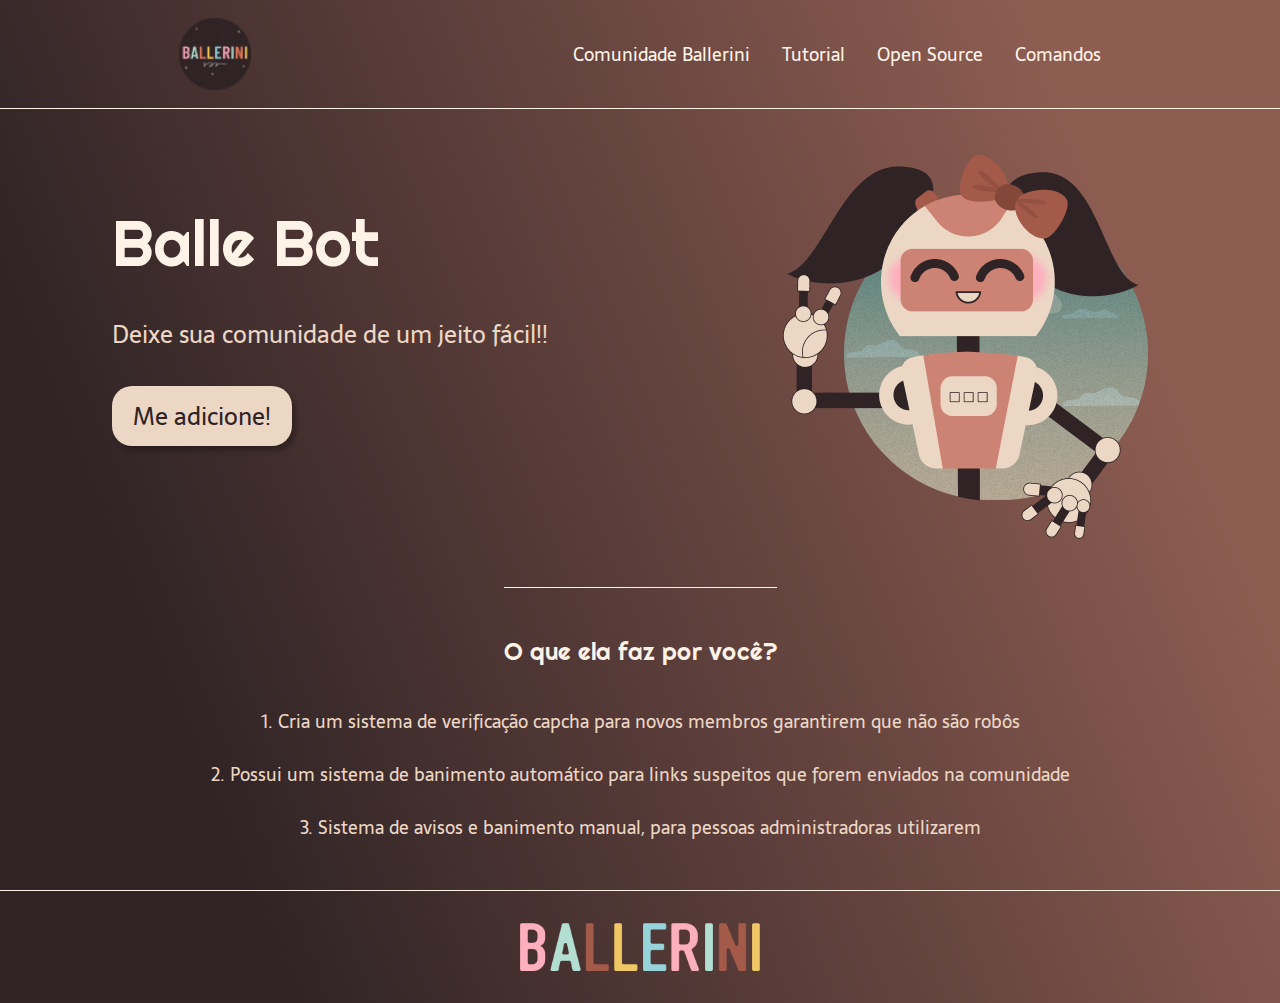
<file: index.html>
<!DOCTYPE html>
<html lang="pt-BR">

<head>
    <meta charset="UTF-8">
    <meta name="viewport" content="width=device-width, initial-scale=1.0">
    <!-- Descrição da página -->
    <meta name="description" content="Um bot que irá moderar e deixar a sua comunidade segura de um jeito fácil">
    <!-- Importando Css -->
    <link rel="stylesheet" href="src/css/reset.css">
    <link rel="stylesheet" href="src/css/fonts.css">
    <link rel="stylesheet" href="src/css/style.css">

    <title>Balle Bot - Modere a sua comunidade do Discord</title>
</head>

<body>
    <header class="cabecalho">    
        <img class="cabecalho-imagem" src="src/img/Logo.png" alt="Logo da comunidade Ballerini">
        <nav class="cabecalho-menu">
            <a href="https://discord.gg/wagxzStdcR" target="_blank" class="cabecalho-menu-item">Comunidade Ballerini</a>
            <a href="#" class="cabecalho-menu-item">Tutorial</a>
            <a href="#" class="cabecalho-menu-item">Open Source</a>
            <a href="#" class="cabecalho-menu-item">Comandos</a>
        </nav>
    </header>

    <main class="conteudo">
        <section class="conteudo-principal">
            <div class="conteudo-principal-escrito">
                <h1 class="conteudo-principal-escrito-titulo">Balle Bot</h1>
                <h2 class="conteudo-principal-escrito-subtitulo">Deixe sua comunidade de um jeito fácil!!</h2>
                <button class="conteudo-principal-escrito-botao">Me adicione!</button>
            </div>
            <img class="conteudo-principal-imagem" src="src/img/BalleBot.png" alt="Imagem Robo Balle Bot">
        </section>

        <section class="conteudo-secundario">
            <h3 class="conteudo-secundario-titulo">O que ela faz por você?</h3>
            <p class="conteudo-secundario-paragrafo">1. Cria um <strong>sistema de verificação capcha</strong> para novos membros garantirem que não são robôs</p>
            <p class="conteudo-secundario-paragrafo">2. Possui um <strong>sistema de banimento automático</strong> para links suspeitos que forem enviados na comunidade</p>
            <p class="conteudo-secundario-paragrafo">3. <strong>Sistema de avisos e banimento manual</strong>, para pessoas administradoras utilizarem</p>
        </section>
    </main>

    <footer class="rodape">
        <img class="rodape-imagem" src="src/img/BALLERINI.png" alt="Nome Ballerini">
    </footer>
</body>

</html>
</file>
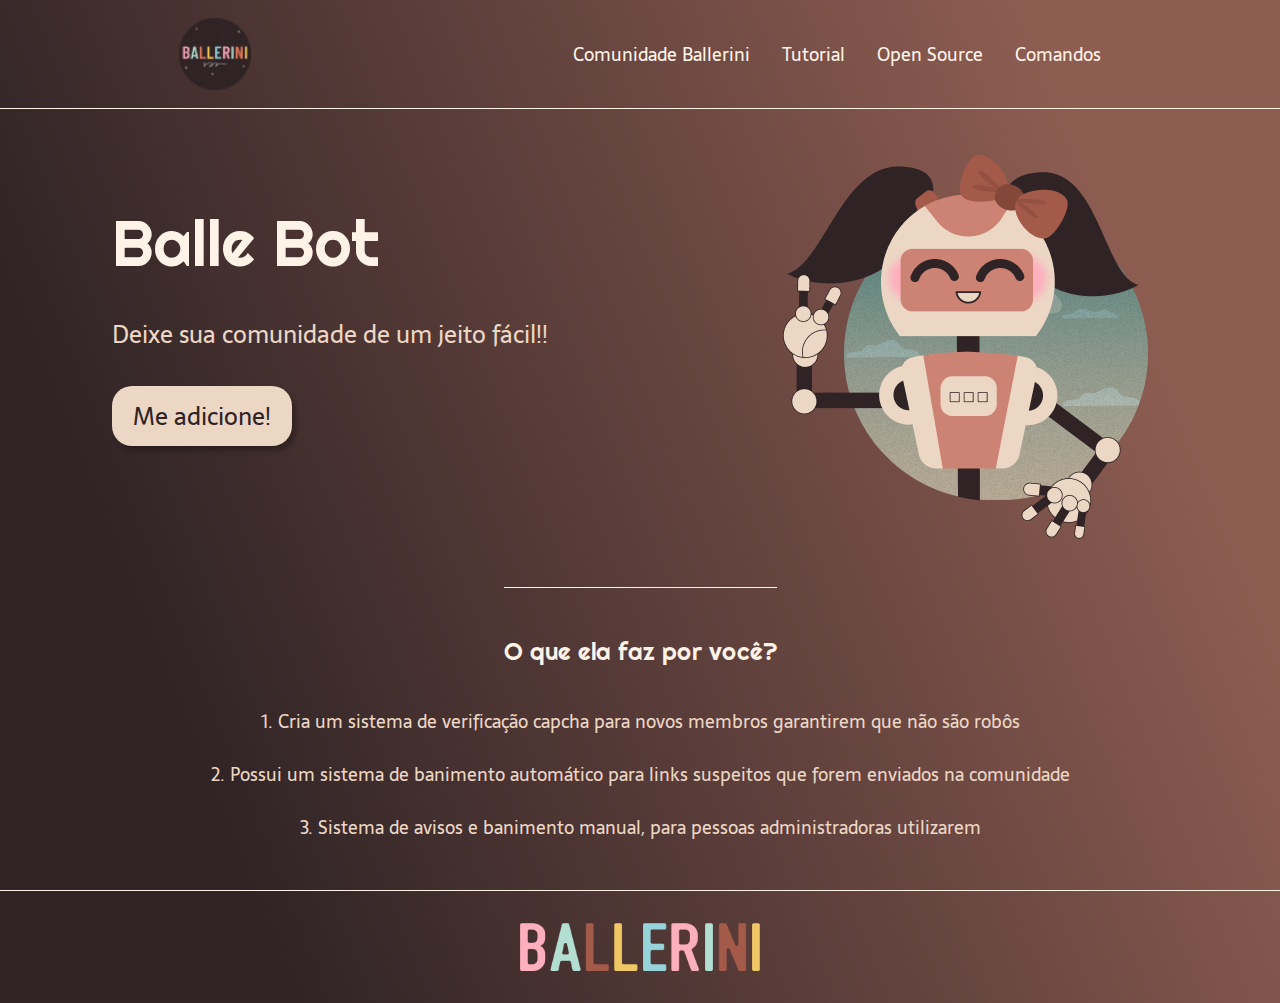
<file: src/index.html>
<!DOCTYPE html>
<html lang="pt-BR">

<head>
    <meta charset="UTF-8">
    <meta name="viewport" content="width=device-width, initial-scale=1.0">
    <!-- Descrição da página -->
    <meta name="description" content="Um bot que irá moderar e deixar a sua comunidade segura de um jeito fácil">
    <!-- Importando Css -->
    <link rel="stylesheet" href="css/reset.css">
    <link rel="stylesheet" href="css/fonts.css">
    <link rel="stylesheet" href="css/style.css">

    <title>Balle Bot - Modere a sua comunidade do Discord</title>
</head>

<body>
    <header class="cabecalho">    
        <img class="cabecalho-imagem" src="/src/img/Logo.png" alt="Logo da comunidade Ballerini">
        <nav class="cabecalho-menu">
            <a href="https://discord.gg/wagxzStdcR" target="_blank" class="cabecalho-menu-item">Comunidade Ballerini</a>
            <a href="#" class="cabecalho-menu-item">Tutorial</a>
            <a href="#" class="cabecalho-menu-item">Open Source</a>
            <a href="#" class="cabecalho-menu-item">Comandos</a>
        </nav>
    </header>

    <main class="conteudo">
        <section class="conteudo-principal">
            <div class="conteudo-principal-escrito">
                <h1 class="conteudo-principal-escrito-titulo">Balle Bot</h1>
                <h2 class="conteudo-principal-escrito-subtitulo">Deixe sua comunidade de um jeito fácil!!</h2>
                <button class="conteudo-principal-escrito-botao">Me adicione!</button>
            </div>
            <img class="conteudo-principal-imagem" src="/src/img/BalleBot.png" alt="Imagem Robo Balle Bot">
        </section>

        <section class="conteudo-secundario">
            <h3 class="conteudo-secundario-titulo">O que ela faz por você?</h3>
            <p class="conteudo-secundario-paragrafo">1. Cria um <strong>sistema de verificação capcha</strong> para novos membros garantirem que não são robôs</p>
            <p class="conteudo-secundario-paragrafo">2. Possui um <strong>sistema de banimento automático</strong> para links suspeitos que forem enviados na comunidade</p>
            <p class="conteudo-secundario-paragrafo">3. <strong>Sistema de avisos e banimento manual</strong>, para pessoas administradoras utilizarem</p>
        </section>
    </main>

    <footer class="rodape">
        <img class="rodape-imagem" src="/src/img/BALLERINI.png" alt="Nome Ballerini">
    </footer>
</body>

</html>
</file>
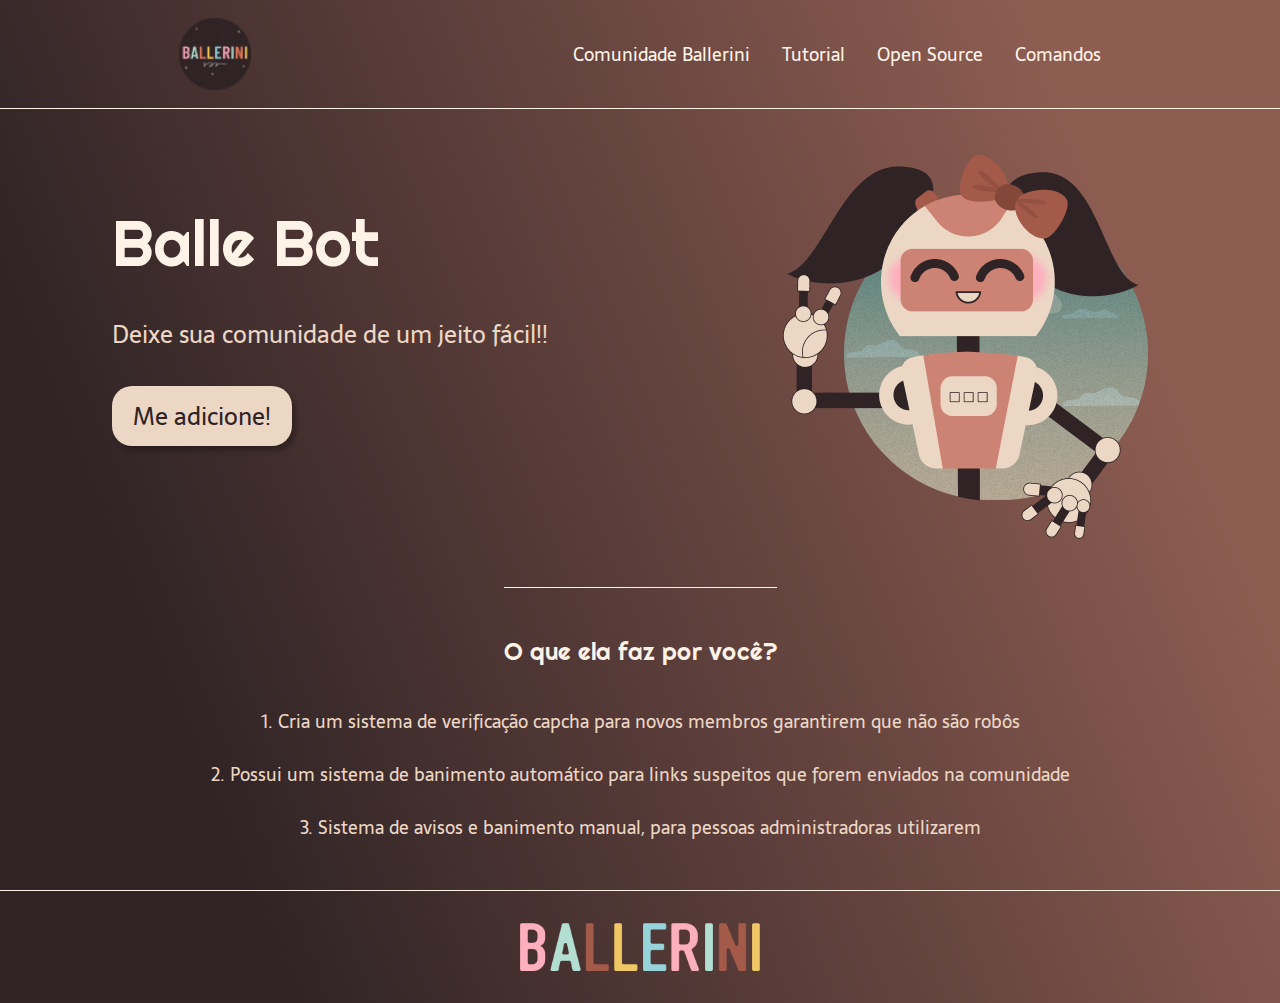
<file: src/html/index.html>
<!DOCTYPE html>
<html lang="pt-BR">

<head>
    <meta charset="UTF-8">
    <meta name="viewport" content="width=device-width, initial-scale=1.0">
    <!-- Descrição da página -->
    <meta name="description" content="Um bot que irá moderar e deixar a sua comunidade segura de um jeito fácil">
    <!-- Importando Css -->
    <link rel="stylesheet" href="/src/css/reset.css">
    <link rel="stylesheet" href="/src/css/style.css">
    <link rel="stylesheet" href="/src/css/fonts.css">

    <title>Balle Bot - Modere a sua comunidade do Discord</title>
</head>

<body>
    <header class="cabecalho">    
        <img class="cabecalho-imagem" src="../img/Logo.png" alt="Logo da comunidade Ballerini">
        <nav class="cabecalho-menu">
            <a href="https://discord.gg/wagxzStdcR" target="_blank" class="cabecalho-menu-item">Comunidade Ballerini</a>
            <a href="#" class="cabecalho-menu-item">Tutorial</a>
            <a href="#" class="cabecalho-menu-item">Open Source</a>
            <a href="#" class="cabecalho-menu-item">Comandos</a>
        </nav>
    </header>

    <main class="conteudo">
        <section class="conteudo-principal">
            <div class="conteudo-principal-escrito">
                <h1 class="conteudo-principal-escrito-titulo">Balle Bot</h1>
                <h2 class="conteudo-principal-escrito-subtitulo">Deixe sua comunidade de um jeito fácil!!</h2>
                <button class="conteudo-principal-escrito-botao">Me adicione!</button>
            </div>
            <img class="conteudo-principal-imagem" src="../img/BalleBot.png" alt="Imagem Robo Balle Bot">
        </section>

        <section class="conteudo-secundario">
            <h3 class="conteudo-secundario-titulo">O que ela faz por você?</h3>
            <p class="conteudo-secundario-paragrafo">1. Cria um <strong>sistema de verificação capcha</strong> para novos membros garantirem que não são robôs</p>
            <p class="conteudo-secundario-paragrafo">2. Possui um <strong>sistema de banimento automático</strong> para links suspeitos que forem enviados na comunidade</p>
            <p class="conteudo-secundario-paragrafo">3. <strong>Sistema de avisos e banimento manual</strong>, para pessoas administradoras utilizarem</p>
        </section>
    </main>

    <footer class="rodape">
        <img class="rodape-imagem" src="../img/BALLERINI.png" alt="Nome Ballerini">
    </footer>
</body>

</html>
</file>
<file: src/css/fonts.css>
@import url('https://fonts.googleapis.com/css2?family=Poppins:wght@300;500;800&family=Righteous&family=Sarala&display=swap');
</file>
<file: src/css/style.css>
body {
    background: linear-gradient(68.15deg, #2F2325 16.62%, #8E5D52 85.61%);
}

.cabecalho {
    display: flex;
    flex-direction: row;
    align-items: center;
    justify-content: space-around;
    padding: 18px;
}

.cabecalho-imagem {
    height: 72px;
}

.cabecalho-menu {
    display: flex;
    gap: 32px; /* Usando Gap para aplicar espaçamento interno entrer os elementos ancoras */
}

.cabecalho-menu-item {
    font-family: 'Sarala', sans-serif;
    color: #FFF2E7;
    font-weight: 400;
    font-size: 18px;
}

.conteudo {
    margin-bottom: 48px;
    border-top: 0.4px solid #FFF2E7;
}

.conteudo-principal {
    display: flex;
    flex-direction: row;
    align-items: center;
    justify-content: space-around;
}

.conteudo-principal-escrito {
    display: flex;
    flex-direction: column;
    gap: 32px;
}

.conteudo-principal-escrito-titulo {
    font-family: 'Righteous', cursive;
    color: #FFF2E7;
    font-weight: 400;
    font-size: 64px;
}

.conteudo-principal-escrito-subtitulo {
    font-family: 'Sarala', sans-serif;
    color: #ECD6C4;
    font-weight: 400;
    font-size: 24px;
}

.conteudo-principal-escrito-botao {
    background: #ECD6C4;
    width: 180px;
    height: 60px;

    font-family: 'Sarala', sans-serif;
    font-weight: 400;
    font-size: 24px;
    color: #2F2325;
    
    border-radius: 20px;
    box-shadow: 4px 5px 4px rgba(0, 0, 0, 0.25);
}

.conteudo-principal-escrito-botao:hover {
  background-color: rgba(236, 214, 196, 0.53);  
  transition: 5ms;
}

.conteudo-principal-imagem {
    height: 430px;
}

.conteudo-secundario {
    display: flex;
    flex-direction: column;
    align-items: center;
    gap: 24px;
    margin-top: 48px; /* Define espaçamento entre Sections*/ 
}

.conteudo-secundario-titulo {
    border-top: 0.4px solid #FFF2E7; 
    padding-top: 48px;
    font-family: 'Righteous', cursive;
    color: #FFF2E7;
    font-weight: 400;
    font-size: 24px;
    margin-bottom: 16px;
}

.conteudo-secundario-paragrafo {
    
    font-family: 'Sarala', sans-serif;
    font-weight: 300;
    font-size: 18px;
    color: #ECD6C4;
}

.rodape {
    padding: 32px;
    border-top: 0.4px solid #FFF2E7; 
}

.rodape-imagem {
    height: 48px;
    /*Atalho para centralizar apenas um elemento*/
    display: block;
    margin: 0 auto;
}
</file>
